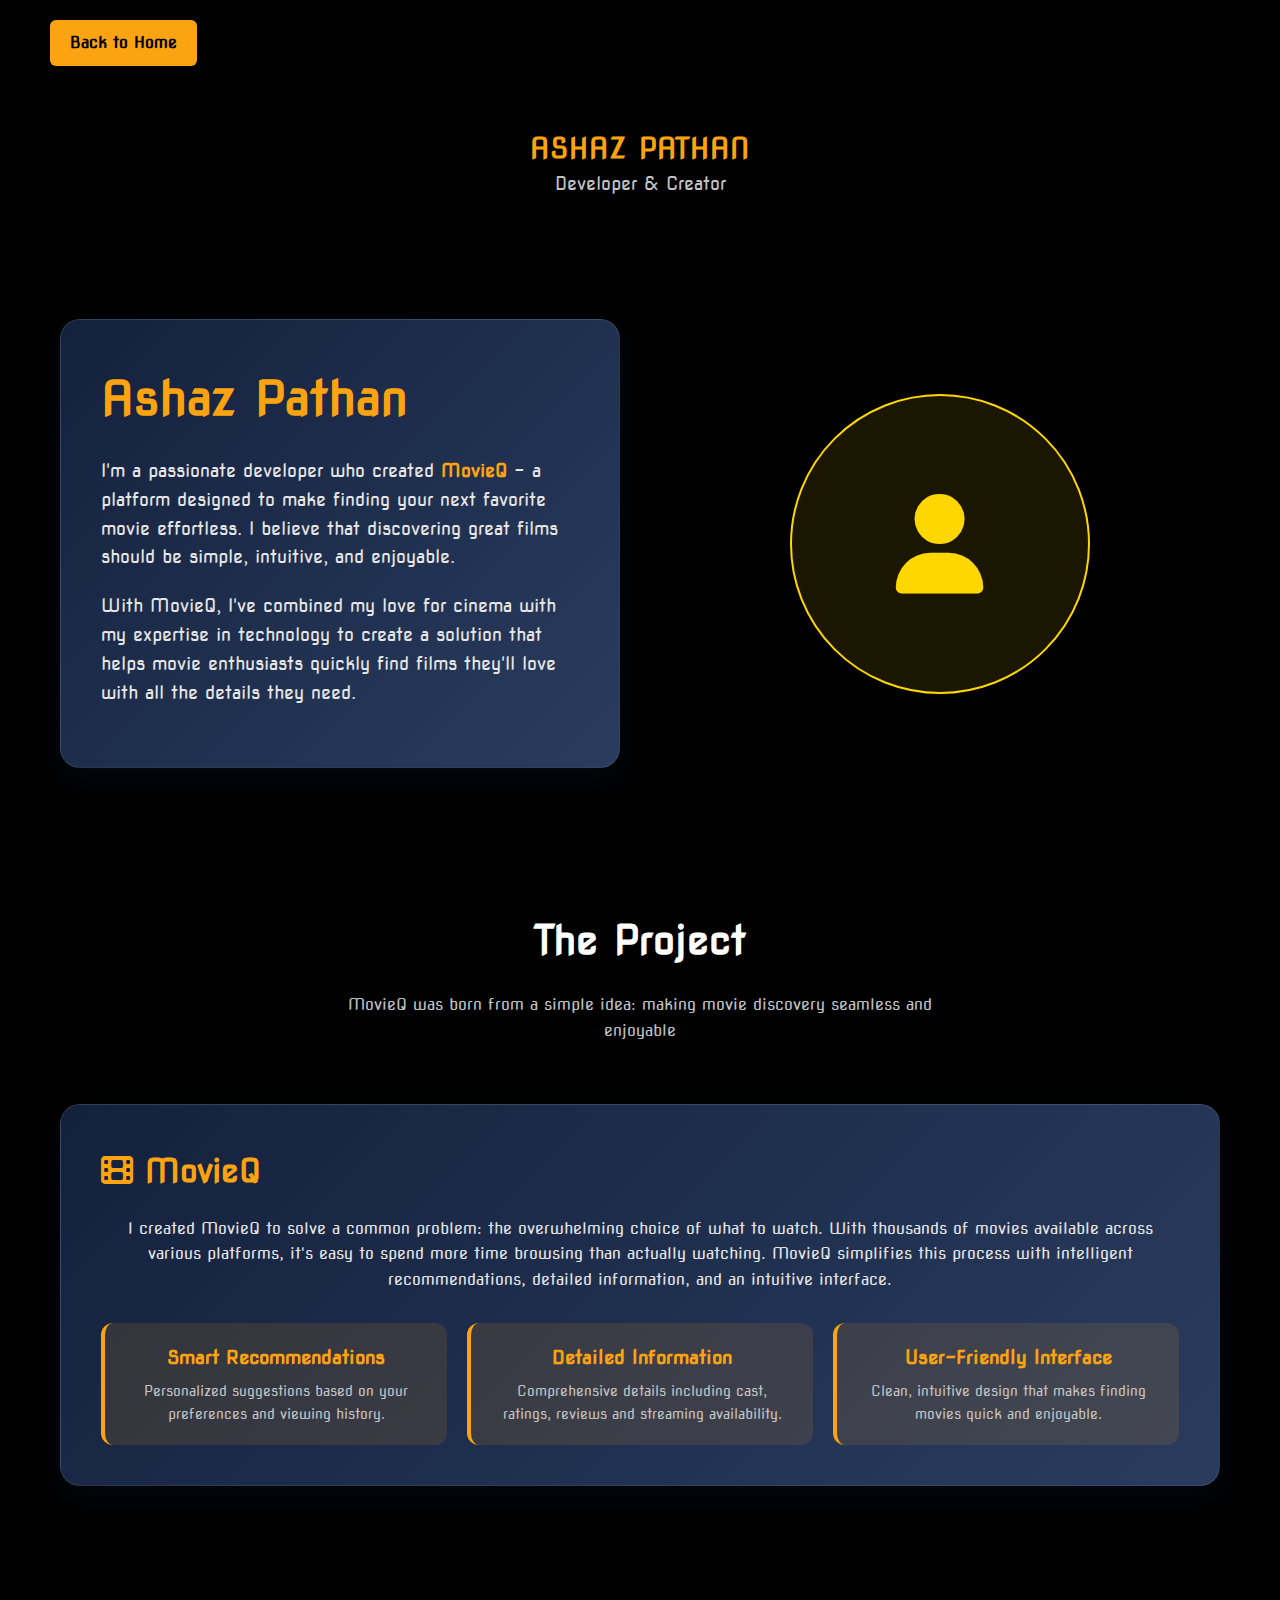
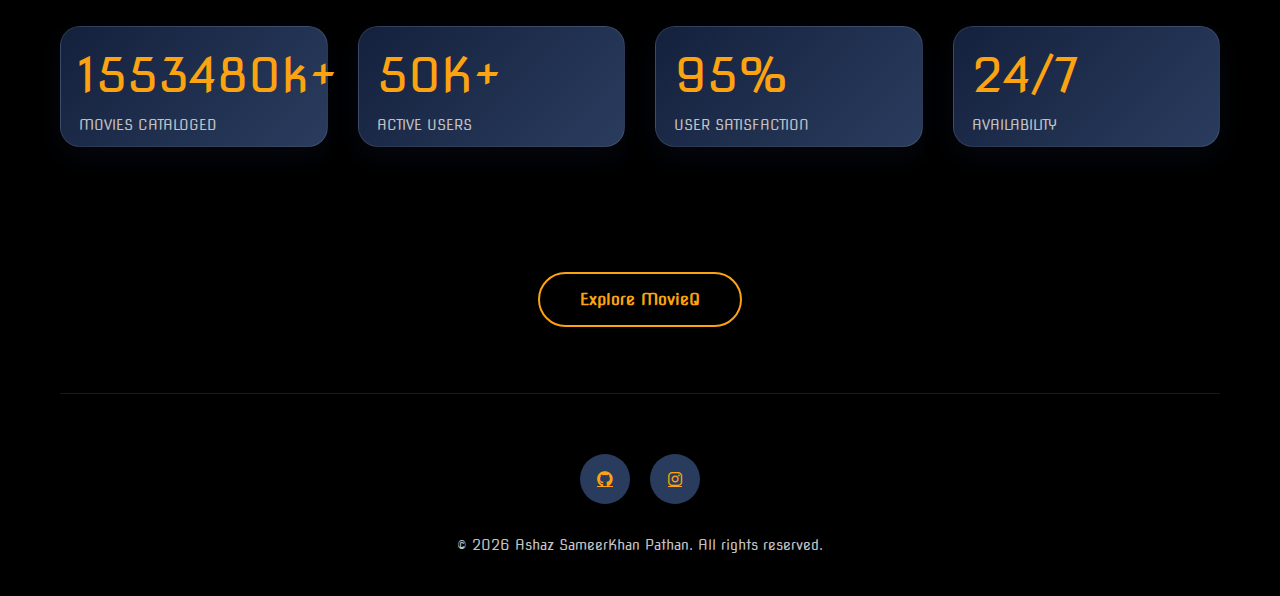
<file: aboutme.html>
<!DOCTYPE html>
<html lang="en">
<head>
    
    <meta charset="UTF-8">
    <meta name="viewport" content="width=device-width, initial-scale=1.0">
    <title>About | Ashaz SameerKhan Pathan</title>
    <link rel="stylesheet" href="https://cdnjs.cloudflare.com/ajax/libs/font-awesome/6.4.0/css/all.min.css">
    <link rel="icon" type="image/png" href="https://i.postimg.cc/LndkdvCj/cropped-circle-image.png' border='0' alt='cropped-circle-image">
    <a href=index.html class="back-button">Back to Home</a>
<style>
    @import url('https://fonts.googleapis.com/css2?family=Nova+Square&display=swap');
    /* ===============================
   CSS Variables - Professional Color Palette
================================ */
:root {
    --black: #000000ff;
    --prussian-blue: #14213dff;
    --orange: #fca311ff;
    --alabaster-grey: #e5e5e5ff;
    --white: #ffffffff;
    --dark-orange: #e58a00;
    --light-blue: #2a3c5eff;
    --medium-grey: #c2c2c2ff;
    --shadow-light: rgba(20, 33, 61, 0.08);
    --shadow-medium: rgba(20, 33, 61, 0.15);
    --shadow-dark: rgba(20, 33, 61, 0.25);
    --gradient-blue: linear-gradient(135deg, #14213d 0%, #2a3c5e 100%);
    --gradient-orange: linear-gradient(135deg, #fca311 0%, #ffb733 100%);
}

/* ===============================
   Global Reset
================================ */
*, :before, :after {
    box-sizing: border-box;
    margin: 0;
    padding: 0;
}

/* ===============================
   Body
================================ */
body {
    background: var(--black);
    color: var(--white);
 font-family: "Nova Square", sans-serif;
    line-height: 1.6;
    overflow-x: hidden;
    min-height: 100vh;
}

/* ===============================
   Layout
================================ */
.container {
    max-width: 1200px;
    margin: 0 auto;
    padding: 0 20px;
}

/* ===============================
   Header
================================ */
header {
    padding: 40px 0 20px;
    text-align: center;
}

.logo {
    font-size: 28px;
    font-weight: 700;
    color: var(--orange);
    letter-spacing: 1px;
}

.tagline {
    font-size: 18px;
    color: var(--medium-grey);
    margin-bottom: 40px;
}

/* ===============================
   Hero Section
================================ */
.hero {
    display: flex;
    align-items: center;
    justify-content: space-between;
    padding: 60px 0;
    gap: 40px;
}

.hero-content {
    flex: 1;
}

.hero-image {
    flex: 1;
    display: flex;
    justify-content: center;
}

/* ===============================
   Cards
================================ */
.profile-card,
.project-card {
    background: var(--gradient-blue);
    border-radius: 20px;
    padding: 40px;
    box-shadow: 0 10px 30px var(--shadow-dark);
    border: 1px solid rgba(255,255,255,0.1);
}
.stat-card{
    background: var(--gradient-blue);
    border-radius: 20px;
    padding: 10px 18px;
    box-shadow: 0 10px 30px var(--shadow-dark);
    border: 1px solid rgba(255,255,255,0.1);
}
/* ===============================
   Profile
================================ */
.profile-card h1 {
    font-size: 48px;
    color: var(--orange);
    margin-bottom: 20px;
}

.profile-card p {
    font-size: 18px;
    color: var(--alabaster-grey);
    margin-bottom: 20px;
}

.highlight {
    color: var(--orange);
    font-weight: 600;
}

/* ===============================
   Project Section
================================ */
.project-section {
    padding: 80px 0;
    text-align: center;
}

.section-title {
    font-size: 40px;
    color: var(--white);
    margin-bottom: 20px;
}

.section-subtitle {
    color: var(--medium-grey);
    max-width: 600px;
    margin: 0 auto 60px;
}

.project-title {
    font-size: 32px;
    color: var(--orange);
    display: flex;
    align-items: center;
    gap: 12px;
    margin-bottom: 20px;
}

.project-description {
    color: var(--alabaster-grey);
    margin-bottom: 30px;
}

/* ===============================
   Features
================================ */
.features {
    display: grid;
    grid-template-columns: repeat(auto-fit, minmax(250px, 1fr));
    gap: 20px;
}

.feature {
    background: rgba(252, 163, 17, 0.12);
    border-left: 4px solid var(--orange);
    border-radius: 12px;
    padding: 20px;
}

.feature h3 {
    color: var(--orange);
    margin-bottom: 8px;
}

.feature p {
    color: var(--medium-grey);
    font-size: 14px;
}

/* ===============================
   Stats
================================ */
.stats {
    display: grid;
    grid-template-columns: repeat(auto-fit, minmax(200px, 1fr));
    gap: 30px;
    padding: 60px 0;
}

.stat-number {
    font-size: 48px;
    color: var(--orange);
}

.stat-label {
    font-size: 14px;
    color: var(--medium-grey);
    text-transform: uppercase;
}

/* ===============================
   CTA
================================ */
.cta-section {
    padding: 80px 0;
    text-align: center;
}

.cta-button {
    padding: 16px 40px;
    border-radius: 30px;
    border: 2px solid var(--orange);
    background: transparent;
    color: var(--orange);
    text-decoration: none;
    font-weight: 600;
    transition: all 0.3s ease;
}

.cta-button:hover {
    background: var(--gradient-orange);
    color: var(--black);
    box-shadow: 0 12px 25px var(--shadow-medium);
}

/* ===============================
   Footer
================================ */
footer {
    padding: 60px 0 40px;
    text-align: center;
    border-top: 1px solid rgba(255,255,255,0.1);
}

.social-links {
    display: flex;
    justify-content: center;
    gap: 20px;
    margin-bottom: 30px;
}

.social-link {
    width: 50px;
    height: 50px;
    border-radius: 50%;
    background: var(--light-blue);
    color: var(--orange);
    display: flex;
    align-items: center;
    justify-content: center;
    transition: 0.3s;
}

.social-link:hover {
    background: var(--orange);
    color: var(--black);
}

.copyright {
    color: var(--medium-grey);
    font-size: 14px;
}

/* ===============================
   Back Button
================================ */
.back-button {
    display: inline-block;
    margin: 20px 50px;
    padding: 10px 20px;
    background: var(--orange);
    color: var(--black);
    font-weight: bold;
    text-decoration: none;
    border-radius: 6px;
    transition: 0.3s;
}

.back-button:hover {
    background: var(--dark-orange);
    transform: scale(1.05);
}

/* ===============================
   Responsive
================================ */
@media (max-width: 900px) {
    .hero {
        flex-direction: column;
        text-align: center;
    }
    .profile-card h1 {
        font-size: 36px;
    }
}

@media (max-width: 600px) {
    .profile-card,
    .project-card {
        padding: 30px 20px;
    }
    .profile-card h1 {
        font-size: 28px;
    }
}

</style>
</head>
<body>
    <div class="container">
        <header>
            <div class="logo">ASHAZ PATHAN</div>
            <div class="tagline">Developer & Creator</div>
        </header>

        <section class="hero">
            <div class="hero-content">
                <div class="profile-card">
                    <h1>Ashaz Pathan</h1>
                    <p>I'm a passionate developer who created <span class="highlight">MovieQ</span> - a platform designed to make finding your next favorite movie effortless. I believe that discovering great films should be simple, intuitive, and enjoyable.</p>
                    <p>With MovieQ, I've combined my love for cinema with my expertise in technology to create a solution that helps movie enthusiasts quickly find films they'll love with all the details they need.</p>
                </div>
            </div>
            <div class="hero-image">
                <div class="profile-visual">
                    <!-- This would typically be an image or graphic -->
                    <div style="width: 300px; height: 300px; background: rgba(255,215,0,0.1); border-radius: 50%; display: flex; align-items: center; justify-content: center; border: 2px solid #ffd700;">
                        <i class="fas fa-user" style="font-size: 100px; color: #ffd700;"></i>
                    </div>
                </div>
            </div>
        </section>

        <section class="project-section">
            <h2 class="section-title">The Project</h2>
            <p class="section-subtitle">MovieQ was born from a simple idea: making movie discovery seamless and enjoyable</p>
            
            <div class="project-card">
                <h2 class="project-title"><i class="fas fa-film"></i> MovieQ</h2>
                <p class="project-description">I created MovieQ to solve a common problem: the overwhelming choice of what to watch. With thousands of movies available across various platforms, it's easy to spend more time browsing than actually watching. MovieQ simplifies this process with intelligent recommendations, detailed information, and an intuitive interface.</p>
                
                <div class="features">
                    <div class="feature">
                        <h3>Smart Recommendations</h3>
                        <p>Personalized suggestions based on your preferences and viewing history.</p>
                    </div>
                    <div class="feature">
                        <h3>Detailed Information</h3>
                        <p>Comprehensive details including cast, ratings, reviews and streaming availability.</p>
                    </div>
                    <div class="feature">
                        <h3>User-Friendly Interface</h3>
                        <p>Clean, intuitive design that makes finding movies quick and enjoyable.</p>
                    </div>
                </div>
            </div>
        </section>

        <section class="stats">
            <div class="stat-card">
                <div class="stat-number">1553480k+</div>
                <div class="stat-label">Movies Cataloged</div>
            </div>
            <div class="stat-card">
                <div class="stat-number">50K+</div>
                <div class="stat-label">Active Users</div>
            </div>
            <div class="stat-card">
                <div class="stat-number">95%</div>
                <div class="stat-label">User Satisfaction</div>
            </div>
            <div class="stat-card">
                <div class="stat-number">24/7</div>
                <div class="stat-label">Availability</div>
            </div>
        </section>

        <section class="cta-section">
            <a href=index.html class="cta-button">Explore MovieQ</a>
        </section>

        <footer>
            <div class="social-links">
<!-- Fix the GitHub link -->
<a href="https://github.com/Ashaz11223344" class="social-link" target="_blank">
    <i class="fab fa-github"></i>
</a>

<!-- Fix the Instagram link -->
<a href="https://www.instagram.com/ashaz_pathan" class="social-link" target="_blank">
    <i class="fab fa-instagram"></i>
</a>
            </div>
            <p class="copyright">© 2026 Ashaz SameerKhan Pathan. All rights reserved.</p>
        </footer>
    </div>
</body>
</html>
</file>
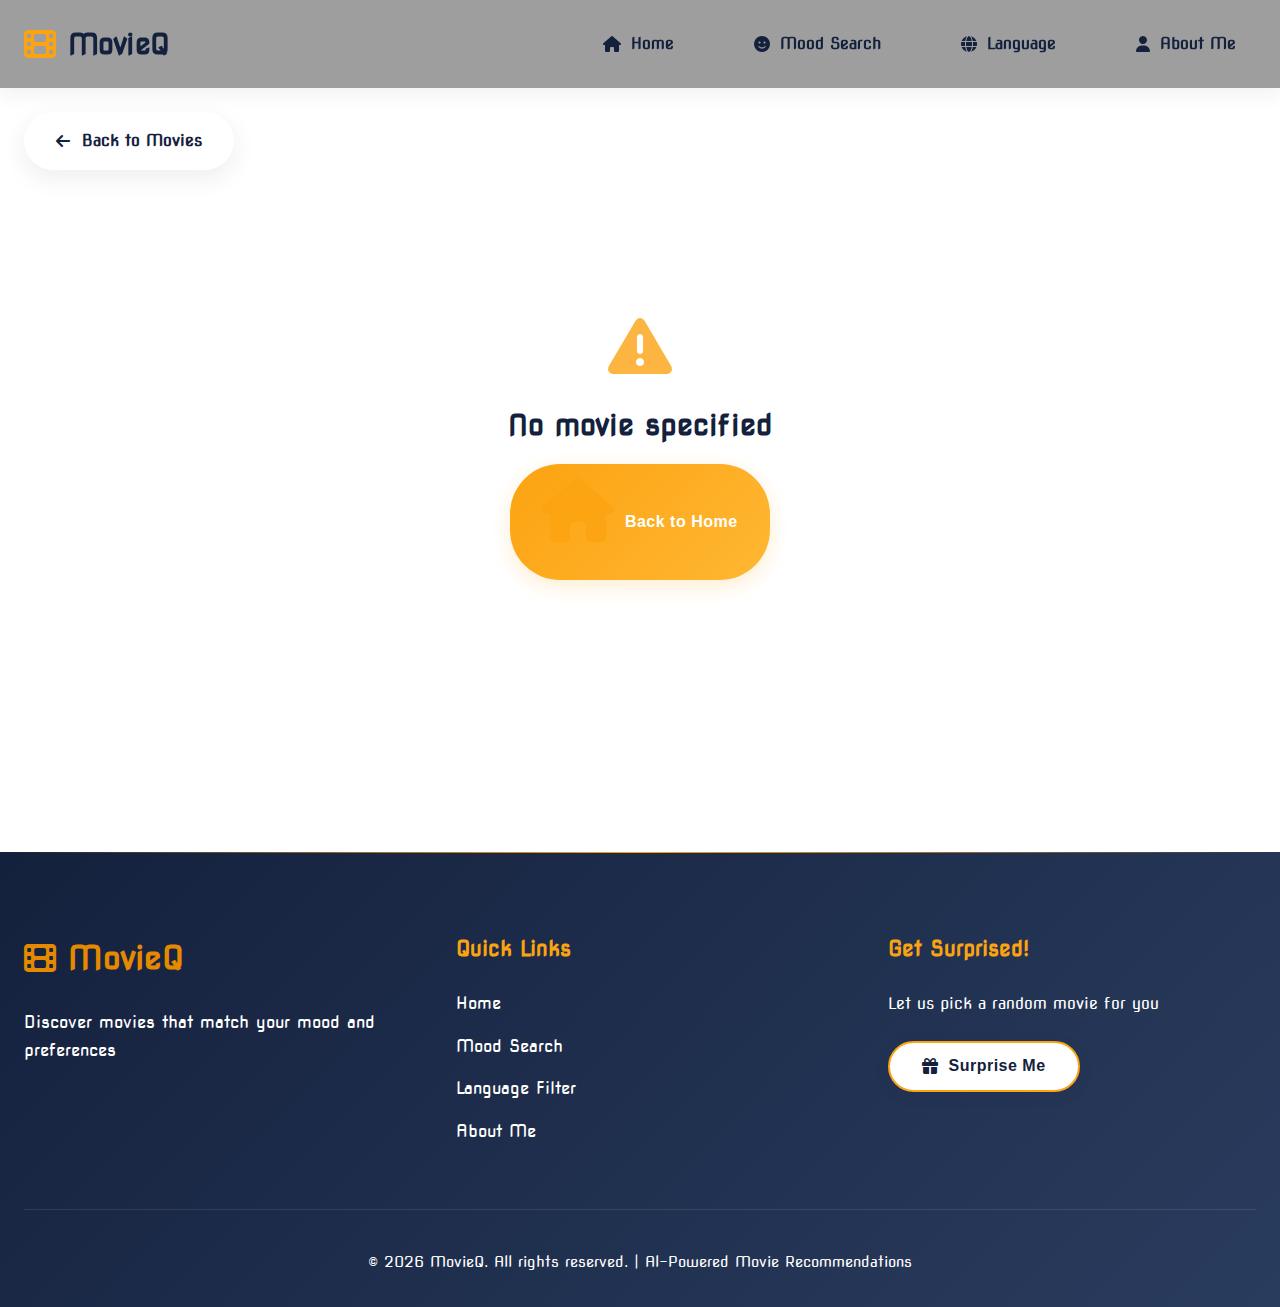
<file: movie_detail.html>
<!DOCTYPE html>
<html lang="en">
<head>
    <meta charset="UTF-8">
    <meta name="viewport" content="width=device-width, initial-scale=1.0">
    <title>Movie Details - MovieQ</title>
    <link rel="stylesheet" href="static/css/styles.css">
    <link rel="stylesheet" href="https://cdnjs.cloudflare.com/ajax/libs/font-awesome/6.4.0/css/all.min.css">
    <link rel="icon" type="image/png" href="https://i.postimg.cc/LndkdvCj/cropped-circle-image.png' border='0' alt='cropped-circle-image">

<style>
    @import url('https://fonts.googleapis.com/css2?family=Nova+Square&display=swap');
    /* ===============================
   Movie Detail Page - Professional Design
================================ */

.movie-detail-hero {
    position: relative;
    height: 70vh;
    min-height: 500px;
    background-size: cover;
    background-position: center;
    background-attachment: fixed;
    display: flex;
    align-items: flex-end;
    margin-bottom: 3rem;
    overflow: hidden;
    animation: heroReveal 1.2s cubic-bezier(0.4, 0, 0.2, 1) forwards;
}

@keyframes heroReveal {
    from {
        opacity: 0;
        transform: scale(1.1);
    }
    to {
        opacity: 1;
        transform: scale(1);
    }
}

.movie-detail-hero::before {
    content: '';
    position: absolute;
    inset: 0;
    background: linear-gradient(
        to bottom,
        transparent 0%,
        rgba(20, 33, 61, 0.1) 20%,
        rgba(20, 33, 61, 0.3) 40%,
        rgba(20, 33, 61, 0.7) 70%,
        var(--prussian-blue) 100%
    );
    z-index: 1;
}

.movie-detail-hero::after {
    content: '';
    position: absolute;
    top: 0;
    left: 0;
    right: 0;
    height: 200px;
    background: linear-gradient(
        to bottom,
        rgba(20, 33, 61, 0.8) 0%,
        transparent 100%
    );
    z-index: 1;
}

.movie-detail-content {
    position: relative;
    z-index: 2;
    color: var(--white);
    padding: 3rem;
    max-width: 1400px;
    margin: 0 auto;
    animation: contentSlideUp 0.8s ease-out 0.4s both;
}

@keyframes contentSlideUp {
    from {
        opacity: 0;
        transform: translateY(40px);
    }
    to {
        opacity: 1;
        transform: translateY(0);
    }
}

.hero-title {
    font-size: 3.5rem;
    font-weight: 800;
    color: var(--white);
    line-height: 1.2;
    margin-bottom: 1rem;
    position: relative;

    /* Glow effect */
    text-shadow:
        0 0 5px rgb(255 255 255 / 40%),
        0 0 12px rgb(255 255 255 / 35%),
        0 0 25px rgb(255 255 255 / 25%),
        2px 2px 10px rgb(0 0 0 / 50%);
}

/* Optional subtle animated glow */
@keyframes titleGlow {
    0% {
        text-shadow:
            0 0 5px rgb(255 255 255 / 30%),
            0 0 15px rgb(255 255 255 / 25%),
            2px 2px 10px rgb(255 255 255 / 50%);
    }
    100% {
        text-shadow:
            0 0 8px rgb(255 255 255 / 60%),
            0 0 25px rgb(255 255 255 / 45%),
            2px 2px 10px rgb(255 255 255 / 50%);
    }
}

.hero-title::after {
    content: '';
    position: absolute;
    bottom: -5px;
    left: 0;
    width: 100px;
    height: 4px;
    background: var(--orange);
    border-radius: 2px;
}

.hero-subtitle {
    font-size: 1.5rem;
    color: var(--alabaster-grey);
    margin-bottom: 1.5rem;
}

.tagline {
    font-size: 1.2rem;
    font-style: italic;
    color: var(--orange);
    border-left: 3px solid var(--orange);
    padding-left: 1rem;
}

/* ===============================
   Back Button
================================ */

.back-btn {
    display: inline-flex;
    align-items: center;
    gap: 12px;
    margin: 2rem 0 3rem;
    padding: 1rem 2rem;
    background: var(--white);
    color: var(--prussian-blue);
    border-radius: 50px;
    font-weight: 600;
    text-decoration: none;
    box-shadow: 0 8px 25px var(--shadow-light);
    transition: 0.3s;
}

.back-btn:hover {
    color: var(--orange);
    transform: translateX(-10px);
    box-shadow: 0 12px 35px var(--shadow-medium);
}

/* ===============================
   Layout
================================ */

.movie-detail-container {
    display: grid;
    grid-template-columns: 350px 1fr;
    gap: 4rem;
    margin-bottom: 4rem;
}

.movie-poster-large {
    width: 100%;
    border-radius: 20px;
    box-shadow: 0 20px 60px rgba(0,0,0,0.4);
    transition: 0.4s;
}

.movie-poster-large:hover {
    transform: scale(1.03);
}

/* ===============================
   Movie Info Card
================================ */

.movie-info-detail {
    background: var(--white);
    padding: 3rem;
    border-radius: 25px;
    box-shadow: 0 20px 60px var(--shadow-light);
    border-left: 6px solid var(--orange);
}

.movie-info-detail h3 {
    color: var(--prussian-blue);
    font-size: 1.5rem;
    margin: 2rem 0 1rem;
}

.movie-info-detail p {
    color: var(--prussian-blue);
    opacity: 0.9;
    line-height: 1.7;
}

/* ===============================
   Stats
================================ */

.movie-stats {
    display: grid;
    grid-template-columns: repeat(auto-fit, minmax(120px, 1fr));
    gap: 1.5rem;
    margin: 2.5rem 0;
}

.stat-item {
    background: linear-gradient(
        135deg,
        var(--white),
        rgba(252,163,17,0.05)
    );
    padding: 1.5rem;
    border-radius: 16px;
    text-align: center;
    transition: 0.3s;
}

.stat-item:hover {
    transform: translateY(-5px);
    box-shadow: 0 10px 30px rgba(252,163,17,0.15);
}

.stat-value {
    font-size: 2rem;
    font-weight: 800;
    color: var(--prussian-blue);
}

.stat-label {
    font-size: 0.85rem;
    text-transform: uppercase;
    color: var(--prussian-blue);
    opacity: 0.7;
}

/* ===============================
   Genres
================================ */

.genre-list {
    display: flex;
    flex-wrap: wrap;
    gap: 0.8rem;
    margin: 2rem 0;
}

.genre-badge {
    background: var(--gradient-orange);
    color: var(--white);
    padding: 0.6rem 1.4rem;
    border-radius: 50px;
    font-size: 0.9rem;
    font-weight: 600;
    transition: 0.3s;
}

.genre-badge:hover {
    transform: scale(1.05);
    box-shadow: 0 8px 25px rgba(252,163,17,0.3);
}

/* ===============================
   Buttons
================================ */

.action-buttons {
    display: flex;
    gap: 1.5rem;
    margin: 3rem 0;
    flex-wrap: wrap;
}

.watch-now {
    background: var(--gradient-orange);
    color: var(--white);
    border: none;
    padding: 1.2rem 2.5rem;
    border-radius: 50px;
    font-weight: 600;
    cursor: pointer;
    transition: 0.3s;
}

.watch-now:hover {
    transform: translateY(-4px);
}

.add-to-list {
    background: var(--white);
    color: var(--prussian-blue);
    border: 2px solid var(--orange);
    padding: 1.2rem 2.5rem;
    border-radius: 50px;
    font-weight: 600;
    cursor: pointer;
    transition: 0.3s;
}

.add-to-list:hover {
    background: var(--orange);
    color: var(--white);
}

/* ===============================
   Responsive
================================ */

@media (max-width: 768px) {
    .movie-detail-container {
        grid-template-columns: 1fr;
        gap: 2rem;
    }
    .hero-title {
        font-size: 2.5rem;
    }
    .action-buttons {
        flex-direction: column;
    }
    .watch-now,
    .add-to-list {
        width: 100%;
        justify-content: center;
    }
}

@media (max-width: 480px) {
    .hero-title {
        font-size: 2rem;
    }
    .movie-info-detail {
        padding: 2rem 1.5rem;
    }
}

</style>
</head>
<body>
    <!-- Header -->
    <header class="header">
        <div class="container">
            <nav class="navbar">
                <div class="logo">
                    <a href="index.html"><i class="fas fa-film"></i> MovieQ</a>
                </div>
                <ul class="nav-links">
                    <li><a href="index.html"><i class="fas fa-home"></i> Home</a></li>
                    <li><a href="index.html#mood-search"><i class="fas fa-smile"></i> Mood Search</a></li>
                    <li><a href="index.html#language-search"><i class="fas fa-globe"></i> Language</a></li>
                    <li><a href="aboutme.html"><i class="fas fa-user"></i> About Me</a></li>
                </ul>
                <button class="mobile-menu-btn" id="mobileMenuBtn">
                    <i class="fas fa-bars"></i>
                </button>
            </nav>
        </div>
    </header>

    <!-- Movie Detail Content -->
    <main class="main-content">
        <div class="container">
            <a href="index.html" class="back-btn" id="backBtn">
                <i class="fas fa-arrow-left"></i> Back to Movies
            </a>
            
            <div id="movieDetail">
                <!-- Movie details will be loaded here -->
                <div class="loading-indicator" id="loadingIndicator">
                    <div class="spinner"></div>
                    <p>Loading movie details...</p>
                </div>
            </div>
        </div>
    </main>

    <!-- Footer -->
    <footer class="footer">
        <div class="container">
            <div class="footer-content">
                <div class="footer-logo">
                    <a href="index.html"><i class="fas fa-film"></i> MovieQ</a>
                    <p>Discover movies that match your mood and preferences</p>
                </div>
                <div class="footer-links">
                    <h4>Quick Links</h4>
                    <ul>
                        <li><a href="index.html">Home</a></li>
                        <li><a href="index.html#mood-search">Mood Search</a></li>
                        <li><a href="index.html#language-search">Language Filter</a></li>
                        <li><a href="aboutme.html">About Me</a></li>
                    </ul>
                </div>
                <div class="footer-cta">
                    <h4>Get Surprised!</h4>
                    <p>Let us pick a random movie for you</p>
                    <button id="footerSurpriseBtn" class="btn-surprise">
                        <i class="fas fa-gift"></i> Surprise Me
                    </button>
                </div>
            </div>
            <div class="footer-bottom">
                <p>&copy; 2026 MovieQ. All rights reserved. | AI-Powered Movie Recommendations</p>
            </div>
        </div>
    </footer>

    <script src="static/js/movieLoader.js"></script>
    <script>
        document.addEventListener('DOMContentLoaded', async function() {
            // Get movie ID from URL
            const urlParams = new URLSearchParams(window.location.search);
            const movieId = urlParams.get('id');
            
            if (!movieId) {
                showError('No movie specified');
                return;
            }
            
            // Load movies first
            await MovieLoader.loadMovies();
            
            // Get movie details
            const movie = MovieLoader.getMovieById(movieId);
            
            if (!movie) {
                showError('Movie not found');
                return;
            }
            
            // Render movie details
            renderMovieDetails(movie);
            
            // Setup back button
            const backBtn = document.getElementById('backBtn');
            backBtn.addEventListener('click', function(e) {
                e.preventDefault();
                
                // Try to restore previous filters and page
                const savedFilters = sessionStorage.getItem('movieFilters');
                const savedPage = sessionStorage.getItem('currentPage');
                
                if (savedFilters && savedPage) {
                    const filters = JSON.parse(savedFilters);
                    const params = new URLSearchParams();
                    
                    if (filters.mood) params.set('mood', filters.mood);
                    if (filters.language) params.set('language', filters.language);
                    if (filters.genre) params.set('genre', filters.genre);
                    if (filters.searchText) params.set('search', filters.searchText);
                    if (savedPage !== '1') params.set('page', savedPage);
                    
                    window.location.href = `index.html?${params.toString()}`;
                } else {
                    window.location.href = 'index.html';
                }
            });
            
            // Setup surprise button
            const surpriseBtn = document.getElementById('footerSurpriseBtn');
            if (surpriseBtn) {
                surpriseBtn.addEventListener('click', function() {
                    const randomMovie = MovieLoader.getRandomMovie();
                    if (randomMovie) {
                        window.location.href = `movie_detail.html?id=${randomMovie.id}`;
                    }
                });
            }
            
            // Setup mobile menu
            const mobileMenuBtn = document.getElementById('mobileMenuBtn');
            if (mobileMenuBtn) {
                mobileMenuBtn.addEventListener('click', function() {
                    const navLinks = document.querySelector('.nav-links');
                    navLinks.style.display = navLinks.style.display === 'flex' ? 'none' : 'flex';
                });
            }
        });
        
        function renderMovieDetails(movie) {
    const posterUrl = MovieLoader.getPosterUrl(movie);
    const backdropUrl = MovieLoader.getBackdropUrl(movie);
    const releaseYear = movie.release_date ? new Date(movie.release_date).getFullYear() : 'N/A';
    const languageName = MovieLoader.getLanguageName(movie.original_language);
    
    // Format duration if available
    const runtime = movie.runtime || Math.floor(Math.random() * 60) + 90;
    const hours = Math.floor(runtime / 60);
    const minutes = runtime % 60;
    
    // Format genres
    const genres = Array.isArray(movie.genres) ? movie.genres : [movie.genre_names];
    
    const movieDetailHTML = `
        <div class="movie-detail-hero" style="background-image: url('${backdropUrl || posterUrl}')">
            <div class="movie-detail-content">
                <h1 class="hero-title">${movie.title}</h1>
                <p class="hero-subtitle">${movie.original_title !== movie.title ? movie.original_title : ''}</p>
                ${movie.tagline ? `<p class="tagline"><em>"${movie.tagline}"</em></p>` : ''}
            </div>
        </div>
        
        <div class="movie-detail-container">
            <div class="movie-poster-container">
                <img src="${posterUrl}" alt="${movie.title}" class="movie-poster-large">
            </div>
            
            <div class="movie-info-detail">
                <div class="movie-stats">
                    <div class="stat-item">
                        <span class="stat-value">${movie.vote_average.toFixed(1)}</span>
                        <span class="stat-label">Rating</span>
                    </div>
                    <div class="stat-item">
                        <span class="stat-value">${releaseYear}</span>
                        <span class="stat-label">Year</span>
                    </div>
                    <div class="stat-item">
                        <span class="stat-value">${hours}h ${minutes}m</span>
                        <span class="stat-label">Duration</span>
                    </div>
                    <div class="stat-item">
                        <span class="stat-value">${movie.vote_count.toLocaleString()}</span>
                        <span class="stat-label">Votes</span>
                    </div>
                    <div class="stat-item">
                        <span class="stat-value">${languageName}</span>
                        <span class="stat-label">Language</span>
                    </div>
                </div>
                
                <div class="genre-list">
                    ${genres.map(genre => 
                        `<span class="genre-badge">${genre}</span>`
                    ).join('')}
                </div>
                
                <h3>Overview</h3>
                <p>${movie.overview}</p>
                
                ${movie.cast ? `
                <div style="margin-top: 2rem;">
                    <h3>Cast</h3>
                    <p>${movie.cast.split(',').slice(0, 5).join(', ')}${movie.cast.split(',').length > 5 ? '...' : ''}</p>
                </div>
                ` : ''}
                
                ${movie.director ? `
                <div style="margin-top: 1rem;">
                    <h3>Director</h3>
                    <p>${movie.director}</p>
                </div>
                ` : ''}
                
                <div style="margin-top: 2rem;">
                    <h3>Movie Details</h3>
                    <p><strong>Original Title:</strong> ${movie.original_title}</p>
                    <p><strong>Release Date:</strong> ${movie.release_date || 'N/A'}</p>
                    <p><strong>Popularity Score:</strong> ${movie.popularity.toFixed(2)}</p>
                    ${movie.status ? `<p><strong>Status:</strong> ${movie.status}</p>` : ''}
                    ${movie.production_companies ? `<p><strong>Production:</strong> ${movie.production_companies.split(',').slice(0, 2).join(', ')}</p>` : ''}
                    ${movie.imdb_rating ? `<p><strong>IMDB Rating:</strong> ${movie.imdb_rating}</p>` : ''}
                </div>
                
                <div style="margin-top: 2rem; display: flex; gap: 1rem;">
                    <button class="btn-primary" onclick="shareMovie()">
                        <i class="fas fa-share"></i> Share
                    </button>
                    <button class="btn-surprise" onclick="window.location.href='movie_detail.html?id=${MovieLoader.getRandomMovie().id}'">
                        <i class="fas fa-random"></i> Random Movie
                    </button>
                </div>
            </div>
        </div>
    `;
    
    document.getElementById('movieDetail').innerHTML = movieDetailHTML;
}
        
        function showError(message) {
            document.getElementById('movieDetail').innerHTML = `
                <div class="no-results">
                    <i class="fas fa-exclamation-triangle fa-3x"></i>
                    <h3>${message}</h3>
                    <button onclick="window.location.href='index.html'" class="btn-primary">
                        <i class="fas fa-home"></i> Back to Home
                    </button>
                </div>
            `;
        }
        
        function shareMovie() {
            if (navigator.share) {
                navigator.share({
                    title: document.title,
                    url: window.location.href
                });
            } else {
                // Fallback: copy to clipboard
                navigator.clipboard.writeText(window.location.href).then(() => {
                    alert('Link copied to clipboard!');
                });
            }
        }
    // Enhanced movie detail interactions
function initMovieDetailInteractions() {
    // Parallax effect for hero section
    window.addEventListener('scroll', () => {
        const hero = document.querySelector('.movie-detail-hero');
        const scrolled = window.pageYOffset;
        const rate = scrolled * -0.5;
        hero.style.transform = `translate3d(0, ${rate}px, 0)`;
    });

    // Watch trailer functionality
    function playTrailer() {
        const trailerBtn = document.querySelector('.play-trailer');
        trailerBtn.innerHTML = '<i class="fas fa-spinner fa-spin"></i>';
        
        // Simulate trailer loading
        setTimeout(() => {
            trailerBtn.innerHTML = '<i class="fas fa-play"></i>';
            alert('Trailer would play here! In a real implementation, this would open a modal or play a video.');
        }, 1500);
    }

    // Load similar movies
    async function loadSimilarMovies(movieId) {
        const loading = document.getElementById('similarMoviesLoading');
        const grid = document.getElementById('similarMoviesGrid');
        
        if (!loading || !grid) return;
        
        loading.style.display = 'flex';
        grid.innerHTML = '';
        
        try {
            // Simulate API call
            await new Promise(resolve => setTimeout(resolve, 2000));
            
            // Get similar movies (using random movies for demo)
            const allMovies = await MovieLoader.loadMovies();
            const similarMovies = allMovies
                .filter(m => m.id !== movieId)
                .sort(() => Math.random() - 0.5)
                .slice(0, 6);
            
            loading.style.display = 'none';
            
            if (similarMovies.length > 0) {
                grid.innerHTML = similarMovies.map(movie => `
                    <div class="movie-card" onclick="window.location.href='movie_detail.html?id=${movie.id}'">
                        <img src="${MovieLoader.getPosterUrl(movie)}" alt="${movie.title}" class="movie-poster">
                        <div class="movie-info">
                            <h3 class="movie-title">${movie.title}</h3>
                            <div class="movie-meta">
                                <span class="movie-year">${movie.release_date ? new Date(movie.release_date).getFullYear() : 'N/A'}</span>
                                <span class="movie-rating">
                                    <i class="fas fa-star"></i> ${movie.vote_average.toFixed(1)}
                                </span>
                            </div>
                        </div>
                    </div>
                `).join('');
            } else {
                grid.innerHTML = '<p class="no-results">No similar movies found.</p>';
            }
        } catch (error) {
            console.error('Error loading similar movies:', error);
            loading.style.display = 'none';
            grid.innerHTML = '<p class="error-state">Failed to load similar movies.</p>';
        }
    }

    // Add to list functionality
    document.addEventListener('click', (e) => {
        if (e.target.closest('.add-to-list')) {
            const btn = e.target.closest('.add-to-list');
            const originalHTML = btn.innerHTML;
            
            btn.innerHTML = '<i class="fas fa-check"></i> Added to List';
            btn.style.background = 'var(--prussian-blue)';
            btn.style.color = 'var(--white)';
            btn.style.borderColor = 'var(--prussian-blue)';
            
            // Show notification
            showNotification('Movie added to your watchlist!');
            
            // Reset button after 3 seconds
            setTimeout(() => {
                btn.innerHTML = originalHTML;
                btn.style.background = '';
                btn.style.color = '';
                btn.style.borderColor = '';
            }, 3000);
        }
    });

    // Notification system
    function showNotification(message) {
        const notification = document.createElement('div');
        notification.className = 'notification';
        notification.innerHTML = `
            <i class="fas fa-check-circle"></i>
            <span>${message}</span>
        `;
        
        Object.assign(notification.style, {
            position: 'fixed',
            top: '20px',
            right: '20px',
            background: 'var(--prussian-blue)',
            color: 'var(--white)',
            padding: '1rem 2rem',
            borderRadius: '12px',
            boxShadow: '0 10px 30px rgba(0,0,0,0.3)',
            display: 'flex',
            alignItems: 'center',
            gap: '10px',
            zIndex: '9999',
            animation: 'slideInRight 0.3s ease-out'
        });
        
        document.body.appendChild(notification);
        
        setTimeout(() => {
            notification.style.animation = 'slideOutRight 0.3s ease-out';
            setTimeout(() => notification.remove(), 300);
        }, 3000);
    }

    // Add notification animation CSS
    const style = document.createElement('style');
    style.textContent = `
        @keyframes slideInRight {
            from { transform: translateX(100%); opacity: 0; }
            to { transform: translateX(0); opacity: 1; }
        }
        @keyframes slideOutRight {
            from { transform: translateX(0); opacity: 1; }
            to { transform: translateX(100%); opacity: 0; }
        }
    `;
    document.head.appendChild(style);

    return { loadSimilarMovies, playTrailer };
}

// Call this in your DOMContentLoaded event
document.addEventListener('DOMContentLoaded', async function() {
    // ... existing code ...
    
    // Initialize enhanced interactions
    const { loadSimilarMovies } = initMovieDetailInteractions();
    
    // Load similar movies if on detail page
    if (movieId && loadSimilarMovies) {
        loadSimilarMovies(movieId);
    }
});
    </script>
</body>
</html>
</file>
<file: static/css/styles.css>
@import url('https://fonts.googleapis.com/css2?family=Nova+Square&display=swap');

/* CSS Variables - Professional Color Palette */
:root {
    --black: #000000ff;
    --prussian-blue: #14213dff;
    --orange: #fca311ff;
    --alabaster-grey: #e5e5e5ff;
    --white: #ffffffff;
    --dark-orange: #e58a00;
    --light-blue: #2a3c5eff;
    --medium-grey: #c2c2c2ff;
    --shadow-light: rgba(20, 33, 61, 0.08);
    --shadow-medium: rgba(20, 33, 61, 0.15);
    --shadow-dark: rgba(20, 33, 61, 0.25);
    --gradient-blue: linear-gradient(135deg, #14213d 0%, #2a3c5e 100%);
    --gradient-orange: linear-gradient(135deg, #fca311 0%, #ffb733 100%);
}

/* Modern CSS Reset with Smooth Scrolling */
*,
*::before,
*::after {
    margin: 0;
    padding: 0;
    box-sizing: border-box;
}

html {
    scroll-behavior: smooth;
    font-size: 16px;
}

body {
    font-family: "Nova Square", sans-serif;
    line-height: 1.6;
    color: var(--prussian-blue);
    background-color: var(--white);
    overflow-x: hidden;
    /* -webkit-font-smoothing: antialiased; */
    -moz-osx-font-smoothing: grayscale;
}

/* Custom Scrollbar */
::-webkit-scrollbar {
    width: 10px;
}

::-webkit-scrollbar-track {
    background: var(--alabaster-grey);
}

::-webkit-scrollbar-thumb {
    background: var(--orange);
    border-radius: 5px;
    transition: background 0.3s ease;
}

::-webkit-scrollbar-thumb:hover {
    background: var(--dark-orange);
}

/* Container */
.container {
    width: 100%;
    max-width: 1400px;
    margin: 0 auto;
    padding: 0 24px;
}

/* Header - Professional Navigation */
.header {
    background-color: rgba(0, 0, 0, 0.38);
    box-shadow: 0 4px 20px var(--shadow-light);
    position: fixed;
    top: 0;
    left: 0;
    right: 0;
    z-index: 1000;
    animation: slideDown 0.5s ease-out;
    transition: all 0.3s cubic-bezier(0.4, 0, 0.2, 1);
}

.header.scrolled {
    background-color: rgb(98 98 98 / 38%);
    backdrop-filter: blur(10px);
    -webkit-backdrop-filter: blur(10px);
    box-shadow: 0 8px 32px var(--shadow-medium);
}

@keyframes slideDown {
    from {
        transform: translateY(-100%);
        opacity: 0;
    }
    to {
        transform: translateY(0);
        opacity: 1;
    }
}

.navbar {
    display: flex;
    justify-content: space-between;
    align-items: center;
    padding: 1.2rem 0;
    position: relative;
}

.logo a {
    font-size: 1.8rem;
    font-weight: 800;
    color: var(--prussian-blue);
    text-decoration: none;
    display: flex;
    align-items: center;
    gap: 12px;
    letter-spacing: -0.5px;
    transition: all 0.3s ease;
}

.logo a:hover {
    transform: translateY(-2px);
}

.logo i {
    color: var(--orange);
    font-size: 2rem;
    animation: pulse 2s infinite;
}

@keyframes pulse {
    0%, 100% {
        transform: scale(1);
    }
    50% {
        transform: scale(1.1);
    }
}

.nav-links {
    display: flex;
    list-style: none;
    gap: 2.5rem;
    margin: 0;
    padding: 0;
}

.nav-links a {
    text-decoration: none;
    color: var(--prussian-blue);
    font-weight: 600;
    font-size: 1rem;
    padding: 0.75rem 1.25rem;
    border-radius: 50px;
    transition: all 0.3s cubic-bezier(0.4, 0, 0.2, 1);
    display: flex;
    align-items: center;
    gap: 10px;
    position: relative;
    overflow: hidden;
}

.nav-links a::before {
    content: '';
    position: absolute;
    bottom: 0;
    left: 50%;
    width: 0;
    height: 3px;
    background: var(--orange);
    border-radius: 2px;
    transition: all 0.3s cubic-bezier(0.4, 0, 0.2, 1);
    transform: translateX(-50%);
}

.nav-links a:hover {
    color: var(--orange);
    background: rgba(252, 163, 17, 0.1);
    transform: translateY(-2px);
}

.nav-links a:hover::before {
    width: 80%;
}

.nav-links a.active {
    color: var(--white);
    background: var(--gradient-orange);
    box-shadow: 0 6px 20px rgba(252, 163, 17, 0.3);
}

.nav-links a.active::before {
    display: none;
}

.nav-actions {
    display: flex;
    gap: 1rem;
    align-items: center;
}

/* Button Styles - Modern Design */
.btn-primary {
    background: var(--gradient-orange);
    color: var(--white);
    border: none;
    padding: 0.9rem 2rem;
    border-radius: 50px;
    font-weight: 600;
    font-size: 1rem;
    cursor: pointer;
    transition: all 0.3s cubic-bezier(0.4, 0, 0.2, 1);
    display: inline-flex;
    align-items: center;
    justify-content: center;
    gap: 10px;
    position: relative;
    overflow: hidden;
    letter-spacing: 0.5px;
    box-shadow: 0 6px 20px rgba(252, 163, 17, 0.2);
}

.btn-primary::before {
    content: '';
    position: absolute;
    top: 0;
    left: -100%;
    width: 100%;
    height: 100%;
    background: linear-gradient(90deg, transparent, rgba(255, 255, 255, 0.2), transparent);
    transition: 0.5s;
}

.btn-primary:hover {
    transform: translateY(-4px) scale(1.05);
    box-shadow: 0 12px 30px rgba(252, 163, 17, 0.4);
}

.btn-primary:hover::before {
    left: 100%;
}

.btn-primary:active {
    transform: translateY(-1px) scale(1.02);
}

.btn-surprise {
    background: var(--white);
    color: var(--prussian-blue);
    border: 2px solid var(--orange);
    padding: 0.9rem 2rem;
    border-radius: 50px;
    font-weight: 600;
    font-size: 1rem;
    cursor: pointer;
    transition: all 0.3s cubic-bezier(0.4, 0, 0.2, 1);
    display: inline-flex;
    align-items: center;
    justify-content: center;
    gap: 10px;
    position: relative;
    overflow: hidden;
    letter-spacing: 0.5px;
    box-shadow: 0 4px 15px var(--shadow-light);
}

.btn-surprise:hover {
    background: var(--orange);
    color: var(--white);
    transform: translateY(-4px);
    box-shadow: 0 8px 25px rgba(252, 163, 17, 0.3);
    border-color: transparent;
}

.btn-surprise:active {
    transform: translateY(-1px);
}

/* Mobile Menu Button */
.mobile-menu-btn {
    display: none;
    background: none;
    border: none;
    font-size: 1.8rem;
    color: var(--prussian-blue);
    cursor: pointer;
    padding: 0.5rem;
    border-radius: 8px;
    transition: all 0.3s ease;
    z-index: 1001;
}

.mobile-menu-btn:hover {
    background: rgba(20, 33, 61, 0.1);
    transform: rotate(90deg);
}

/* Hero Section - Professional Design */
.hero {
    background: var(--gradient-blue);
    padding: 10rem 0 6rem;
    position: relative;
    overflow: hidden;
    margin-top: 80px;
}

.hero::before {
    content: '';
    position: absolute;
    top: 0;
    left: 0;
    right: 0;
    bottom: 0;
    background: url('data:image/svg+xml,<svg xmlns="http://www.w3.org/2000/svg" viewBox="0 0 1000 1000" preserveAspectRatio="none"><path fill="rgba(255,255,255,0.05)" d="M0,0L1000,0L1000,1000L0,1000Z"></path></svg>');
    animation: float 20s infinite linear;
}

@keyframes float {
    0%, 100% {
        transform: translateY(0);
    }
    50% {
        transform: translateY(-20px);
    }
}

.hero-content {
    max-width: 800px;
    margin: 0 auto;
    position: relative;
    z-index: 1;
    animation: fadeInUp 0.8s ease-out 0.2s both;
}

@keyframes fadeInUp {
    from {
        opacity: 0;
        transform: translateY(30px);
    }
    to {
        opacity: 1;
        transform: translateY(0);
    }
}

.hero-title {
    font-size: 3.5rem;
    font-weight: 800;
    
    color: var(--white);
    line-height: 1.2;
    letter-spacing: -0.5px;
}

.highlight {
    color: var(--orange);
    position: relative;
    display: inline-block;
}

.highlight::after {
    content: '';
    position: absolute;
    bottom: -1px;
    left: 0;
    width: 100%;
    height: 8px;
    background: rgb(252 163 17);
    z-index: -1;
    border-radius: 4px;
}

.hero-subtitle {
    font-size: 1.25rem;
    color: #2a2a2a00;
    margin-top: 3rem;
    font-weight: 400;
    line-height: 1.6;
}

.hero-search {
    display: flex;
    gap: 1rem;
    max-width: 700px;
    margin: 0 auto;
    animation: slideIn 0.8s ease-out 0.4s both;
}

@keyframes slideIn {
    from {
        opacity: 0;
        transform: translateX(-30px);
    }
    to {
        opacity: 1;
        transform: translateX(0);
    }
}

#searchInput {
    flex: 1;
    padding: 1.2rem 1.5rem;
    border: 2px solid rgba(255, 255, 255, 0.2);
    border-radius: 50px;
    font-size: 1rem;
    background: rgba(255, 255, 255, 0.1);
    color: var(--white);
    backdrop-filter: blur(10px);
    -webkit-backdrop-filter: blur(10px);
    transition: all 0.3s ease;
    outline: none;
}

#searchInput::placeholder {
    color: rgba(255, 255, 255, 0.7);
}

#searchInput:focus {
    border-color: var(--orange);
    background: rgba(255, 255, 255, 0.15);
    box-shadow: 0 0 0 4px rgba(252, 163, 17, 0.1);
    transform: translateY(-2px);
}

/* Main Content */
.main-content {
    padding: 5rem 0;
    background: var(--white);
}

/* Filters Section */
.filters-section {
    margin-bottom: 4rem;
    animation: fadeIn 0.8s ease-out 0.6s both;
}

@keyframes fadeIn {
    from {
        opacity: 0;
    }
    to {
        opacity: 1;
    }
}

.section-header {
    display: flex;
    justify-content: space-between;
    align-items: center;
    margin-bottom: 2.5rem;
    padding-bottom: 1.5rem;
    border-bottom: 2px solid var(--alabaster-grey);
    position: relative;
}

.section-header h2 {
    color: var(--prussian-blue);
    font-size: 2rem;
    font-weight: 700;
    display: flex;
    align-items: center;
    gap: 15px;
}

.section-header h2 i {
    color: var(--orange);
    font-size: 1.8rem;
}

.filters-grid {
    display: grid;
    grid-template-columns: repeat(auto-fit, minmax(350px, 1fr));
    gap: 2.5rem;
    margin-bottom: 3rem;
}

.filter-card {
    background: var(--white);
    padding: 2rem;
    border-radius: 20px;
    box-shadow: 0 10px 40px var(--shadow-light);
    transition: all 0.3s cubic-bezier(0.4, 0, 0.2, 1);
    border: 1px solid transparent;
}

.filter-card:hover {
    transform: translateY(-8px);
    box-shadow: 0 20px 60px var(--shadow-medium);
    border-color: rgba(252, 163, 17, 0.2);
    border: 3px solid rgb(255 158 0 / 36%);
}

.filter-card h3 {
    margin-bottom: 1.5rem;
    color: var(--prussian-blue);
    font-size: 1.3rem;
    font-weight: 600;
    display: flex;
    align-items: center;
    gap: 12px;
}

/* Mood Buttons */
.mood-buttons {
    display: flex;
    flex-wrap: wrap;
    gap: 1rem;
}

.mood-btn {
    background: #ffffff;
    border: 2px solid #ffffff;
    padding: 0.9rem 1.8rem;
    border-radius: 50px;
    cursor: pointer;
    transition: all 0.3s cubic-bezier(0.4, 0, 0.2, 1);
    font-weight: 500;
    font-size: 0.95rem;
    display: flex;
    align-items: center;
    gap: 10px;
    position: relative;
    overflow: hidden;
}

.mood-btn i {
    font-size: 1.1rem;
    transition: transform 0.3s ease;
}

.mood-btn:hover {
    background: var(--white);
    border-color: var(--orange);
    color: var(--orange);
    transform: translateY(-3px);
    box-shadow: 0 8px 20px rgba(252, 163, 17, 0.15);
}

.mood-btn:hover i {
    transform: scale(1.2);
}

.mood-btn.active {
    background: var(--gradient-orange);
    color: var(--white);
    border-color: transparent;
    box-shadow: 0 8px 25px rgba(252, 163, 17, 0.3);
    transform: translateY(-2px);
}

/* Select Styles - Modern */
select {
    width: 100%;
    padding: 1rem 1.2rem;
    border: 2px solid #fbfbfb;
    border-radius: 12px;
    font-size: 1rem;
    background: var(--white);
    cursor: pointer;
    transition: all 0.3s ease;
    appearance: none;
    background-image: url("data:image/svg+xml,%3Csvg xmlns='http://www.w3.org/2000/svg' width='16' height='16' fill='%2314213d' viewBox='0 0 16 16'%3E%3Cpath d='M7.247 11.14L2.451 5.658C1.885 5.013 2.345 4 3.204 4h9.592a1 1 0 0 1 .753 1.659l-4.796 5.48a1 1 0 0 1-1.506 0z'/%3E%3C/svg%3E");
    background-repeat: no-repeat;
    background-position: right 1rem center;
    background-size: 16px;
    padding-right: 3rem;
}
select:hover {
    outline: none;
    border-color: var(--orange);
    box-shadow: 0 0 0 4px rgba(252, 163, 17, 0.1);
    transform: translateY(-2px);
    border-radius: 12px;
}
select:focus {
    outline: none;
    border-color: var(--orange);
    box-shadow: 0 0 0 4px rgba(252, 163, 17, 0.1);
    transform: translateY(-2px);
    border-radius: 12px;
}

/* Active Filters */
.active-filters {
    display: flex;
    flex-wrap: wrap;
    gap: 1rem;
    padding: 1.5rem;
    background: var(--white);
    border-radius: 16px;
    box-shadow: 0 8px 30px var(--shadow-light);
    border: 1px solid var(--alabaster-grey);
    min-height: 70px;
    align-items: center;
    animation: slideIn 0.5s ease-out;
}

.filter-tag {
    background: var(--gradient-blue);
    color: var(--white);
    padding: 0.7rem 1.2rem;
    border-radius: 50px;
    display: inline-flex;
    align-items: center;
    gap: 10px;
    font-size: 0.9rem;
    font-weight: 500;
    animation: popIn 0.3s cubic-bezier(0.68, -0.55, 0.265, 1.55);
}

@keyframes popIn {
    0% {
        opacity: 0;
        transform: scale(0.8);
    }
    100% {
        opacity: 1;
        transform: scale(1);
    }
}

.filter-tag button {
    background: none;
    border: none;
    color: var(--white);
    cursor: pointer;
    font-size: 1rem;
    padding: 0;
    width: 20px;
    height: 20px;
    display: flex;
    align-items: center;
    justify-content: center;
    border-radius: 50%;
    transition: all 0.2s ease;
}

.filter-tag button:hover {
    background: rgba(255, 255, 255, 0.2);
    transform: rotate(90deg);
}

/* Movies Grid - Professional Cards */
.movies-grid {
    display: grid;
    grid-template-columns: repeat(auto-fill, minmax(280px, 1fr));
    gap: 2.5rem;
    margin-bottom: 4rem;
    animation: fadeIn 0.8s ease-out;
}

.movie-card {
    background: var(--white);
    border-radius: 20px;
    overflow: hidden;
    box-shadow: 0 15px 40px var(--shadow-light);
    transition: all 0.4s cubic-bezier(0.4, 0, 0.2, 1);
    cursor: pointer;
    position: relative;
    transform-style: preserve-3d;
    perspective: 1000px;
}

.movie-card:hover {
    transform: translateY(-15px) rotateX(5deg);
    box-shadow: 0 30px 60px var(--shadow-medium);
}

.movie-card::after {
    content: '';
    position: absolute;
    top: 0;
    left: 0;
    right: 0;
    height: 4px;
    background: var(--gradient-orange);
    transform: scaleX(0);
    transform-origin: left;
    transition: transform 0.4s cubic-bezier(0.4, 0, 0.2, 1);
}

.movie-card:hover::after {
    transform: scaleX(1);
}

.movie-poster {
    width: 100%;
    height: 380px;
    object-fit: cover;
    transition: transform 0.6s cubic-bezier(0.4, 0, 0.2, 1);
}

.movie-card:hover .movie-poster {
    transform: scale(1.05);
}

.movie-info {
    padding: 1.5rem;
    position: relative;
    z-index: 1;
}

.movie-title {
    font-size: 1.2rem;
    font-weight: 700;
    margin-bottom: 0.8rem;
    color: var(--prussian-blue);
    line-height: 1.4;
    display: -webkit-box;
    -webkit-line-clamp: 2;
    -webkit-box-orient: vertical;
    overflow: hidden;
}

.movie-meta {
    display: flex;
    justify-content: space-between;
    color: var(--prussian-blue);
    font-size: 0.9rem;
    margin-bottom: 1rem;
    opacity: 0.8;
}

.movie-rating {
    color: var(--orange);
    font-weight: 600;
    display: flex;
    align-items: center;
    gap: 5px;
}

.movie-genres {
    margin-bottom: 1rem;
    display: flex;
    flex-wrap: wrap;
    gap: 0.5rem;
}

.genre-tag {
    background: rgba(252, 163, 17, 0.1);
    color: var(--orange);
    padding: 0.4rem 0.8rem;
    border-radius: 50px;
    font-size: 0.75rem;
    font-weight: 500;
    letter-spacing: 0.3px;
    transition: all 0.3s ease;
}

.movie-card:hover .genre-tag {
    background: var(--orange);
    color: var(--white);
}

.movie-overview {
    font-size: 0.9rem;
    color: var(--prussian-blue);
    line-height: 1.6;
    opacity: 0.7;
    display: -webkit-box;
    -webkit-line-clamp: 3;
    -webkit-box-orient: vertical;
    overflow: hidden;
}

/* Loading Indicator */
.loading-indicator {
    display: flex;
    flex-direction: column;
    align-items: center;
    justify-content: center;
    padding: 6rem 0;
    gap: 1.5rem;
    display: none;
}

.spinner {
    width: 60px;
    height: 60px;
    border: 4px solid rgba(252, 163, 17, 0.1);
    border-top: 4px solid var(--orange);
    border-radius: 50%;
    animation: spin 1s linear infinite;
}

@keyframes spin {
    0% { transform: rotate(0deg); }
    100% { transform: rotate(360deg); }
}

.loading-indicator p {
    color: var(--prussian-blue);
    font-weight: 500;
    animation: pulseText 2s infinite;
}

@keyframes pulseText {
    0%, 100% { opacity: 0.6; }
    50% { opacity: 1; }
}

/* Pagination - Modern Design */
.pagination {
    display: flex;
    justify-content: center;
    align-items: center;
    gap: 1.5rem;
    margin-top: 3rem;
    flex-wrap: wrap;
}

.pagination-btn {
    background: var(--white);
    border: 2px solid var(--alabaster-grey);
    padding: 0.9rem 2rem;
    border-radius: 50px;
    cursor: pointer;
    transition: all 0.3s cubic-bezier(0.4, 0, 0.2, 1);
    display: flex;
    align-items: center;
    gap: 10px;
    font-weight: 600;
    color: var(--prussian-blue);
    box-shadow: 0 4px 15px var(--shadow-light);
}

.pagination-btn:hover:not(:disabled) {
    background: var(--orange);
    border-color: var(--orange);
    color: var(--white);
    transform: translateY(-3px);
    box-shadow: 0 8px 25px rgba(252, 163, 17, 0.3);
}

.pagination-btn:disabled {
    opacity: 0.5;
    cursor: not-allowed;
    transform: none !important;
}

.page-numbers {
    display: flex;
    gap: 0.8rem;
}

.page-btn {
    width: 45px;
    height: 45px;
    border: 2px solid var(--alabaster-grey);
    background: var(--white);
    border-radius: 50%;
    cursor: pointer;
    transition: all 0.3s cubic-bezier(0.4, 0, 0.2, 1);
    font-weight: 600;
    color: var(--prussian-blue);
    display: flex;
    align-items: center;
    justify-content: center;
}

.page-btn:hover {
    border-color: var(--orange);
    color: var(--orange);
    transform: translateY(-2px);
    box-shadow: 0 6px 20px rgba(252, 163, 17, 0.15);
}

.page-btn.active {
    background: var(--gradient-orange);
    border-color: transparent;
    color: var(--white);
    box-shadow: 0 6px 20px rgba(252, 163, 17, 0.3);
    transform: scale(1.1);
}

/* Footer - Professional Design */
.footer {
    background: var(--gradient-blue);
    padding: 5rem 0 2rem;
    margin-top: 6rem;
    position: relative;
    overflow: hidden;
}

.footer::before {
    content: '';
    position: absolute;
    top: 0;
    left: 0;
    right: 0;
    height: 1px;
    background: linear-gradient(90deg, transparent, var(--orange), transparent);
}

.footer-content {
    display: grid;
    grid-template-columns: repeat(auto-fit, minmax(300px, 1fr));
    gap: 4rem;
    margin-bottom: 3rem;
}

.footer-logo a {
    font-size: 2rem;
    font-weight: 800;
    color: #e58a00;
    text-decoration: none;
    display: flex;
    align-items: center;
    gap: 12px;
    margin-bottom: 1.5rem;
}

.footer-logo p {
    color: #ffffff;
    line-height: 1.7;
    font-size: 1.05rem;
}

.footer-links h4,
.footer-cta h4 {
    margin-bottom: 1.5rem;
    color: #fca311;
    font-size: 1.3rem;
    font-weight: 600;
}

.footer-links ul {
    list-style: none;
}

.footer-links li {
    margin-bottom: 1rem;
    color: black;
}

.footer-links a {
    color: #ffffff;
    text-decoration: none;
    transition: all 0.3s ease;
    display: inline-flex;
    align-items: center;
    gap: 10px;
    font-size: 1.05rem;
}

.footer-links a:hover {
    color: var(--orange);
    transform: translateX(8px);
}

.footer-cta p {
    color: #ffffff;
    margin-bottom: 1.5rem;
    line-height: 1.7;
}

.footer-bottom {
    text-align: center;
    padding-top: 2.5rem;
    border-top: 1px solid rgba(255, 255, 255, 0.1);
    color: #ffffff;
    font-size: 0.95rem;
}

/* No Results */
.no-results {
    text-align: center;
    padding: 6rem 2rem;
    grid-column: 1 / -1;
    animation: fadeIn 0.8s ease-out;
}

.no-results i {
    font-size: 4rem;
    color: var(--orange);
    margin-bottom: 1.5rem;
    opacity: 0.8;
}

.no-results h3 {
    color: var(--prussian-blue);
    font-size: 1.8rem;
    margin-bottom: 1rem;
    font-weight: 600;
}

.no-results p {
    color: var(--prussian-blue);
    opacity: 0.7;
    margin-bottom: 2rem;
    font-size: 1.1rem;
}

/* Responsive Design - Professional Breakpoints */

/* Large Desktop (1440px and above) */
@media (min-width: 1440px) {
    .hero-title {
        font-size: 4rem;
    }
    
    .movies-grid {
        grid-template-columns: repeat(auto-fill, minmax(320px, 1fr));
    }
}

/* Tablet Landscape (1024px - 1199px) */
@media (max-width: 1199px) {
    .container {
        padding: 0 32px;
    }
    
    .hero-title {
        font-size: 3rem;
    }
    
    .movies-grid {
        grid-template-columns: repeat(auto-fill, minmax(260px, 1fr));
        gap: 2rem;
    }
}

/* Tablet Portrait (768px - 1023px) */
@media (max-width: 1023px) {
    .container {
        padding: 0 24px;
    }
    
    .navbar {
        padding: 1rem 0;
    }
    
    .nav-links {
        position: fixed;
        top: 0;
        right: -100%;
        width: 300px;
        height: 100vh;
        background: var(--white);
        flex-direction: column;
        justify-content: flex-start;
        padding: 100px 2rem 2rem;
        gap: 1rem;
        transition: all 0.4s cubic-bezier(0.4, 0, 0.2, 1);
        box-shadow: -20px 0 60px var(--shadow-dark);
        z-index: 1000;
    }
    
    .nav-links.active {
        right: 0;
    }
    
    .mobile-menu-btn {
        display: block;
    }
    
    .hero {
        padding: 8rem 0 4rem;
    }
    
    .hero-title {
        font-size: 2.5rem;
    }
    
    .hero-search {
        flex-direction: column;
        gap: 1rem;
    }
    
    .filters-grid {
        grid-template-columns: 1fr;
        gap: 2rem;
    }
    
    .section-header {
        flex-direction: column;
        align-items: flex-start;
        gap: 1.5rem;
    }
    
    .movies-grid {
        grid-template-columns: repeat(auto-fill, minmax(240px, 1fr));
        gap: 1.5rem;
    }
    
    .movie-poster {
        height: 320px;
    }
}

/* Mobile Landscape (576px - 767px) */
@media (max-width: 767px) {
    .container {
        padding: 0 20px;
    }
    
    .hero-title {
        font-size: 2.2rem;
    }
    
    .hero-subtitle {
        font-size: 1.1rem;
    }
    
    .section-header h2 {
        font-size: 1.6rem;
    }
    
    .filter-card {
        padding: 1.5rem;
    }
    
    .movies-grid {
        grid-template-columns: repeat(auto-fill, minmax(200px, 1fr));
        gap: 1.25rem;
    }
    
    .movie-poster {
        height: 280px;
    }
    
    .movie-info {
        padding: 1.25rem;
    }
    
    .pagination {
        gap: 1rem;
    }
    
    .pagination-btn {
        padding: 0.8rem 1.5rem;
        font-size: 0.95rem;
    }
    
    .page-btn {
        width: 40px;
        height: 40px;
    }
    
    .footer-content {
        gap: 3rem;
    }
}

/* Mobile Portrait (480px and below) */
@media (max-width: 480px) {
    .hero {
        padding: 7rem 0 3rem;
        margin-top: 70px;
    }
    
    .hero-title {
        font-size: 1.9rem;
    }
    
    .logo a {
        font-size: 1.5rem;
    }
    
    .btn-primary,
    .btn-surprise {
        padding: 0.8rem 1.5rem;
        font-size: 0.95rem;
        width: 100%;
    }
    
    .mood-buttons {
        justify-content: center;
    }
    
    .mood-btn {
        padding: 0.7rem 1.4rem;
        font-size: 0.9rem;
    }
    
    .movies-grid {
        grid-template-columns: 1fr;
        gap: 1.5rem;
    }
    
    .movie-card {
        max-width: 320px;
        margin: 0 auto;
    }
    
    .pagination {
        flex-direction: column;
    }
    
    .page-numbers {
        order: 2;
        flex-wrap: wrap;
        justify-content: center;
    }
    
    .pagination-btn {
        order: 1;
        width: 100%;
        justify-content: center;
    }
    
    .footer {
        padding: 4rem 0 2rem;
    }
    
    .footer-content {
        grid-template-columns: 1fr;
        text-align: center;
    }
    
    .footer-links a {
        justify-content: center;
    }
}

/* Small Mobile (360px and below) */
@media (max-width: 360px) {
    .container {
        padding: 0 16px;
    }
    
    .hero-title {
        font-size: 1.7rem;
    }
    
    .section-header h2 {
        font-size: 1.4rem;
    }
    
    .filter-card {
        padding: 1.25rem;
    }
    
    .movie-info {
        padding: 1rem;
    }
}

/* Dark Mode Support */
@media (prefers-color-scheme: dark) {
    :root {
        --black: #ffffff;
        --white: #0a0a0a;
        --prussian-blue: #e5e5e5;
        --alabaster-grey: #2a2a2a;
        --light-blue: #3d4e78;
        --medium-grey: #4a4a4a;
        --shadow-light: rgba(255, 255, 255, 0.05);
        --shadow-medium: rgba(255, 255, 255, 0.1);
        --shadow-dark: rgba(255, 255, 255, 0.15);
    }
    
    .filter-card,
    .movie-card,
    .active-filters,
    select {
        background: #1a1a1a;
        border-color: #ffffff;
        color: white;
    }
    
    .mood-btn {
        background: #ffffff00;
        color: white;
    }
    
    .mood-btn:hover {
        background: #333;
    }
}

/* Print Styles */
@media print {
    .header,
    .hero-search,
    .footer,
    .btn-surprise,
    .mobile-menu-btn {
        display: none !important;
    }
    
    .hero {
        background: none !important;
        color: #000 !important;
        padding: 2rem 0 !important;
        margin-top: 0 !important;
    }
    
    .hero-title,
    .hero-subtitle {
        color: #000 !important;
    }
    
    .main-content {
        padding: 1rem 0 !important;
    }
    
    .movie-card {
        break-inside: avoid;
        box-shadow: none !important;
        border: 1px solid #ddd !important;
    }
}

/* Accessibility Improvements */
@media (prefers-reduced-motion: reduce) {
    *,
    *::before,
    *::after {
        animation-duration: 0.01ms !important;
        animation-iteration-count: 1 !important;
        transition-duration: 0.01ms !important;
        scroll-behavior: auto !important;
    }
}

/* Focus Visible for Keyboard Navigation */
:focus-visible {
    outline: 3px solid var(--orange);
    outline-offset: 2px;
    border-radius: 4px;
}

/* Skip to Content Link */
.skip-to-content {
    position: absolute;
    top: -50px;
    left: 50%;
    transform: translateX(-50%);
    background: var(--orange);
    color: var(--white);
    padding: 1rem 2rem;
    border-radius: 0 0 8px 8px;
    text-decoration: none;
    font-weight: 600;
    z-index: 9999;
    transition: top 0.3s ease;
}

.skip-to-content:focus {
    top: 0;
}
</file>
